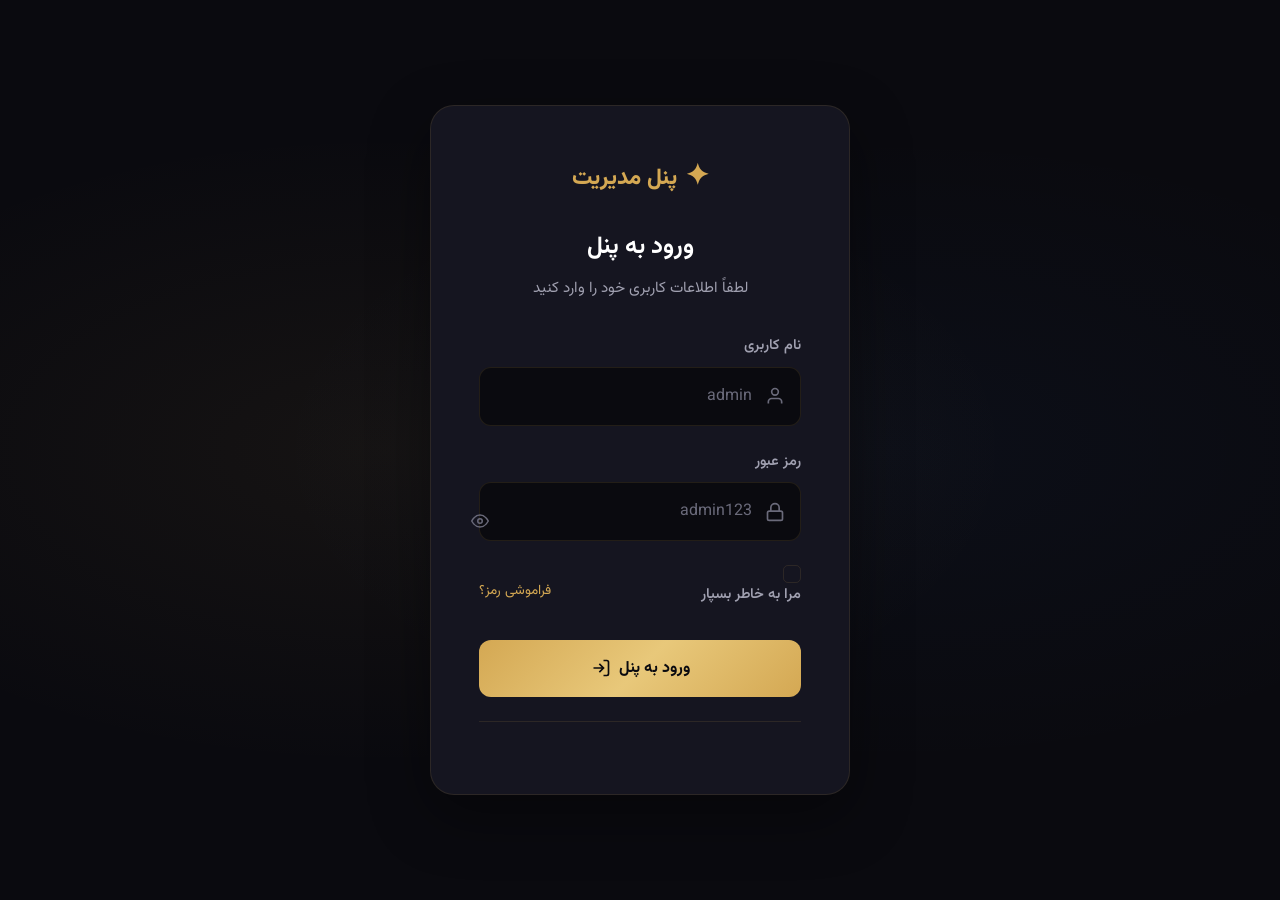
<file: admin.html>
<!DOCTYPE html>
<html lang="fa" dir="rtl">
<head>
    <meta charset="UTF-8">
    <meta name="viewport" content="width=device-width, initial-scale=1.0">
    <title>پنل مدیریت | فروشگاه خلاق</title>
    <link rel="stylesheet" href="admin.css">
    <link href="https://fonts.googleapis.com/css2?family=Vazirmatn:wght@300;400;500;600;700;800;900&display=swap" rel="stylesheet">
</head>
<body>
    <!-- Login Page -->
    <div class="login-page" id="loginPage">
        <div class="login-bg">
            <div class="login-particles" id="loginParticles"></div>
        </div>
        <div class="login-card">
            <div class="login-logo">
                <span class="logo-icon">✦</span>
                <span class="logo-text">پنل مدیریت</span>
            </div>
            <h2>ورود به پنل</h2>
            <p>لطفاً اطلاعات کاربری خود را وارد کنید</p>
            <form class="login-form" id="loginForm">
                <div class="form-group">
                    <label for="username">نام کاربری</label>
                    <div class="input-wrap">
                        <svg width="20" height="20" viewBox="0 0 24 24" fill="none" stroke="currentColor" stroke-width="2">
                            <path d="M20 21v-2a4 4 0 0 0-4-4H8a4 4 0 0 0-4 4v2"/>
                            <circle cx="12" cy="7" r="4"/>
                        </svg>
                        <input type="text" id="username" placeholder="admin" required>
                    </div>
                </div>
                <div class="form-group">
                    <label for="password">رمز عبور</label>
                    <div class="input-wrap">
                        <svg width="20" height="20" viewBox="0 0 24 24" fill="none" stroke="currentColor" stroke-width="2">
                            <rect x="3" y="11" width="18" height="11" rx="2" ry="2"/>
                            <path d="M7 11V7a5 5 0 0 1 10 0v4"/>
                        </svg>
                        <input type="password" id="password" placeholder="admin123" required>
                        <button type="button" class="toggle-password" id="togglePassword">
                            <svg width="18" height="18" viewBox="0 0 24 24" fill="none" stroke="currentColor" stroke-width="2" id="eyeIcon">
                                <path d="M1 12s4-8 11-8 11 8 11 8-4 8-11 8-11-8-11-8z"/>
                                <circle cx="12" cy="12" r="3"/>
                            </svg>
                        </button>
                    </div>
                </div>
                <div class="form-options">
                    <label class="checkbox-wrap">
                        <input type="checkbox" id="rememberMe">
                        <span class="checkmark"></span>
                        <span>مرا به خاطر بسپار</span>
                    </label>
                    <a href="#" class="forgot-link">فراموشی رمز؟</a>
                </div>
                <button type="submit" class="btn-login" id="btnLogin">
                    <span>ورود به پنل</span>
                    <svg width="20" height="20" viewBox="0 0 24 24" fill="none" stroke="currentColor" stroke-width="2">
                        <path d="M15 3h4a2 2 0 0 1 2 2v14a2 2 0 0 1-2 2h-4M10 17l5-5-5-5M13.8 12H3"/>
                    </svg>
                </button>
            </form>
            <div class="login-error" id="loginError">
                <svg width="18" height="18" viewBox="0 0 24 24" fill="none" stroke="currentColor" stroke-width="2">
                    <circle cx="12" cy="12" r="10"/>
                    <line x1="12" y1="8" x2="12" y2="12"/>
                    <line x1="12" y1="16" x2="12.01" y2="16"/>
                </svg>
                <span>نام کاربری یا رمز عبور اشتباه است!</span>
            </div>
            <div class="login-hint">
          
            </div>
        </div>
    </div>

    <!-- Dashboard -->
    <div class="dashboard" id="dashboard">
        <!-- Sidebar -->
        <aside class="sidebar" id="sidebar">
            <div class="sidebar-header">
                <a href="index.html" class="sidebar-logo">
                    <span class="logo-icon">✦</span>
                    <span class="logo-text">فروشگاه خلاق</span>
                </a>
                <button class="sidebar-toggle" id="sidebarToggle">
                    <svg width="20" height="20" viewBox="0 0 24 24" fill="none" stroke="currentColor" stroke-width="2">
                        <path d="M3 12h18M3 6h18M3 18h18"/>
                    </svg>
                </button>
            </div>
            <nav class="sidebar-nav">
                <a href="#" class="sidebar-link active" data-page="dashboard">
                    <svg width="20" height="20" viewBox="0 0 24 24" fill="none" stroke="currentColor" stroke-width="2">
                        <rect x="3" y="3" width="7" height="7"/>
                        <rect x="14" y="3" width="7" height="7"/>
                        <rect x="14" y="14" width="7" height="7"/>
                        <rect x="3" y="14" width="7" height="7"/>
                    </svg>
                    <span>داشبورد</span>
                </a>
                <a href="#" class="sidebar-link" data-page="products">
                    <svg width="20" height="20" viewBox="0 0 24 24" fill="none" stroke="currentColor" stroke-width="2">
                        <path d="M6 2L3 6v14a2 2 0 0 0 2 2h14a2 2 0 0 0 2-2V6l-3-4z"/>
                        <line x1="3" y1="6" x2="21" y2="6"/>
                        <path d="M16 10a4 4 0 0 1-8 0"/>
                    </svg>
                    <span>محصولات</span>
                    <span class="sidebar-badge" id="productCount">8</span>
                </a>
                <a href="#" class="sidebar-link" data-page="orders">
                    <svg width="20" height="20" viewBox="0 0 24 24" fill="none" stroke="currentColor" stroke-width="2">
                        <path d="M14 2H6a2 2 0 0 0-2 2v16a2 2 0 0 0 2 2h12a2 2 0 0 0 2-2V8z"/>
                        <polyline points="14 2 14 8 20 8"/>
                        <line x1="16" y1="13" x2="8" y2="13"/>
                        <line x1="16" y1="17" x2="8" y2="17"/>
                        <polyline points="10 9 9 9 8 9"/>
                    </svg>
                    <span>سفارشات</span>
                    <span class="sidebar-badge" id="orderCount">12</span>
                </a>
                <a href="#" class="sidebar-link" data-page="users">
                    <svg width="20" height="20" viewBox="0 0 24 24" fill="none" stroke="currentColor" stroke-width="2">
                        <path d="M17 21v-2a4 4 0 0 0-4-4H5a4 4 0 0 0-4 4v2"/>
                        <circle cx="9" cy="7" r="4"/>
                        <path d="M23 21v-2a4 4 0 0 0-3-3.87"/>
                        <path d="M16 3.13a4 4 0 0 1 0 7.75"/>
                    </svg>
                    <span>کاربران</span>
                </a>
                <a href="#" class="sidebar-link" data-page="analytics">
                    <svg width="20" height="20" viewBox="0 0 24 24" fill="none" stroke="currentColor" stroke-width="2">
                        <line x1="18" y1="20" x2="18" y2="10"/>
                        <line x1="12" y1="20" x2="12" y2="4"/>
                        <line x1="6" y1="20" x2="6" y2="14"/>
                    </svg>
                    <span>آمار</span>
                </a>
                <a href="#" class="sidebar-link" data-page="settings">
                    <svg width="20" height="20" viewBox="0 0 24 24" fill="none" stroke="currentColor" stroke-width="2">
                        <circle cx="12" cy="12" r="3"/>
                        <path d="M19.4 15a1.65 1.65 0 0 0 .33 1.82l.06.06a2 2 0 0 1 0 2.83 2 2 0 0 1-2.83 0l-.06-.06a1.65 1.65 0 0 0-1.82-.33 1.65 1.65 0 0 0-1 1.51V21a2 2 0 0 1-2 2 2 2 0 0 1-2-2v-.09A1.65 1.65 0 0 0 9 19.4a1.65 1.65 0 0 0-1.82.33l-.06.06a2 2 0 0 1-2.83 0 2 2 0 0 1 0-2.83l.06-.06a1.65 1.65 0 0 0 .33-1.82 1.65 1.65 0 0 0-1.51-1H3a2 2 0 0 1-2-2 2 2 0 0 1 2-2h.09A1.65 1.65 0 0 0 4.6 9a1.65 1.65 0 0 0-.33-1.82l-.06-.06a2 2 0 0 1 0-2.83 2 2 0 0 1 2.83 0l.06.06a1.65 1.65 0 0 0 1.82.33H9a1.65 1.65 0 0 0 1-1.51V3a2 2 0 0 1 2-2 2 2 0 0 1 2 2v.09a1.65 1.65 0 0 0 1 1.51 1.65 1.65 0 0 0 1.82-.33l.06-.06a2 2 0 0 1 2.83 0 2 2 0 0 1 0 2.83l-.06.06a1.65 1.65 0 0 0-.33 1.82V9a1.65 1.65 0 0 0 1.51 1H21a2 2 0 0 1 2 2 2 2 0 0 1-2 2h-.09a1.65 1.65 0 0 0-1.51 1z"/>
                    </svg>
                    <span>تنظیمات</span>
                </a>
            </nav>
            <div class="sidebar-footer">
                <div class="admin-info">
                    <div class="admin-avatar">
                        <svg width="24" height="24" viewBox="0 0 24 24" fill="none" stroke="currentColor" stroke-width="2">
                            <path d="M20 21v-2a4 4 0 0 0-4-4H8a4 4 0 0 0-4 4v2"/>
                            <circle cx="12" cy="7" r="4"/>
                        </svg>
                    </div>
                    <div class="admin-details">
                        <span class="admin-name">مدیر سیستم</span>
                        <span class="admin-role">Admin</span>
                    </div>
                </div>
                <button class="btn-logout" id="btnLogout">
                    <svg width="18" height="18" viewBox="0 0 24 24" fill="none" stroke="currentColor" stroke-width="2">
                        <path d="M9 21H5a2 2 0 0 1-2-2V5a2 2 0 0 1 2-2h4"/>
                        <polyline points="16 17 21 12 16 7"/>
                        <line x1="21" y1="12" x2="9" y2="12"/>
                    </svg>
                    <span>خروج</span>
                </button>
            </div>
        </aside>

        <!-- Main Content -->
        <main class="main-content" id="mainContent">
            <!-- Top Bar -->
            <header class="top-bar">
                <button class="menu-toggle" id="menuToggle">
                    <svg width="20" height="20" viewBox="0 0 24 24" fill="none" stroke="currentColor" stroke-width="2">
                        <path d="M3 12h18M3 6h18M3 18h18"/>
                    </svg>
                </button>
                <div class="top-bar-search">
                    <svg width="18" height="18" viewBox="0 0 24 24" fill="none" stroke="currentColor" stroke-width="2">
                        <circle cx="11" cy="11" r="8"/>
                        <path d="M21 21l-4.35-4.35"/>
                    </svg>
                    <input type="text" placeholder="جستجو..." id="globalSearch">
                </div>
                <div class="top-bar-actions">
                    <button class="top-bar-btn" id="notificationBtn">
                        <svg width="20" height="20" viewBox="0 0 24 24" fill="none" stroke="currentColor" stroke-width="2">
                            <path d="M18 8A6 6 0 0 0 6 8c0 7-3 9-3 9h18s-3-2-3-9"/>
                            <path d="M13.73 21a2 2 0 0 1-3.46 0"/>
                        </svg>
                        <span class="notification-badge">3</span>
                    </button>
                    <div class="top-bar-profile">
                        <span>مدیر</span>
                        <div class="profile-avatar">
                            <svg width="20" height="20" viewBox="0 0 24 24" fill="none" stroke="currentColor" stroke-width="2">
                                <path d="M20 21v-2a4 4 0 0 0-4-4H8a4 4 0 0 0-4 4v2"/>
                                <circle cx="12" cy="7" r="4"/>
                            </svg>
                        </div>
                    </div>
                </div>
            </header>

            <!-- Dashboard Page -->
            <div class="page-content active" id="page-dashboard">
                <div class="page-header">
                    <h1>داشبورد</h1>
                    <p>نمای کلی از وضعیت فروشگاه</p>
                </div>
                <div class="stats-grid">
                    <div class="stat-card">
                        <div class="stat-icon blue">
                            <svg width="24" height="24" viewBox="0 0 24 24" fill="none" stroke="currentColor" stroke-width="2">
                                <path d="M6 2L3 6v14a2 2 0 0 0 2 2h14a2 2 0 0 0 2-2V6l-3-4z"/>
                                <line x1="3" y1="6" x2="21" y2="6"/>
                                <path d="M16 10a4 4 0 0 1-8 0"/>
                            </svg>
                        </div>
                        <div class="stat-info">
                            <span class="stat-value" id="statProducts">8</span>
                            <span class="stat-label">محصولات</span>
                        </div>
                        <div class="stat-trend up">
                            <svg width="14" height="14" viewBox="0 0 24 24" fill="none" stroke="currentColor" stroke-width="2">
                                <polyline points="23 6 13.5 15.5 8.5 10.5 1 18"/>
                                <polyline points="17 6 23 6 23 12"/>
                            </svg>
                            <span>+12%</span>
                        </div>
                    </div>
                    <div class="stat-card">
                        <div class="stat-icon green">
                            <svg width="24" height="24" viewBox="0 0 24 24" fill="none" stroke="currentColor" stroke-width="2">
                                <path d="M14 2H6a2 2 0 0 0-2 2v16a2 2 0 0 0 2 2h12a2 2 0 0 0 2-2V8z"/>
                                <polyline points="14 2 14 8 20 8"/>
                                <line x1="16" y1="13" x2="8" y2="13"/>
                                <line x1="16" y1="17" x2="8" y2="17"/>
                                <polyline points="10 9 9 9 8 9"/>
                            </svg>
                        </div>
                        <div class="stat-info">
                            <span class="stat-value" id="statOrders">12</span>
                            <span class="stat-label">سفارشات</span>
                        </div>
                        <div class="stat-trend up">
                            <svg width="14" height="14" viewBox="0 0 24 24" fill="none" stroke="currentColor" stroke-width="2">
                                <polyline points="23 6 13.5 15.5 8.5 10.5 1 18"/>
                                <polyline points="17 6 23 6 23 12"/>
                            </svg>
                            <span>+8%</span>
                        </div>
                    </div>
                    <div class="stat-card">
                        <div class="stat-icon gold">
                            <svg width="24" height="24" viewBox="0 0 24 24" fill="none" stroke="currentColor" stroke-width="2">
                                <line x1="12" y1="1" x2="12" y2="23"/>
                                <path d="M17 5H9.5a3.5 3.5 0 0 0 0 7h5a3.5 3.5 0 0 1 0 7H6"/>
                            </svg>
                        </div>
                        <div class="stat-info">
                            <span class="stat-value" id="statRevenue">۵۶٬۵۰۰٬۰۰۰</span>
                            <span class="stat-label">درآمد (تومان)</span>
                        </div>
                        <div class="stat-trend up">
                            <svg width="14" height="14" viewBox="0 0 24 24" fill="none" stroke="currentColor" stroke-width="2">
                                <polyline points="23 6 13.5 15.5 8.5 10.5 1 18"/>
                                <polyline points="17 6 23 6 23 12"/>
                            </svg>
                            <span>+24%</span>
                        </div>
                    </div>
                    <div class="stat-card">
                        <div class="stat-icon purple">
                            <svg width="24" height="24" viewBox="0 0 24 24" fill="none" stroke="currentColor" stroke-width="2">
                                <path d="M17 21v-2a4 4 0 0 0-4-4H5a4 4 0 0 0-4 4v2"/>
                                <circle cx="9" cy="7" r="4"/>
                                <path d="M23 21v-2a4 4 0 0 0-3-3.87"/>
                                <path d="M16 3.13a4 4 0 0 1 0 7.75"/>
                            </svg>
                        </div>
                        <div class="stat-info">
                            <span class="stat-value" id="statUsers">45</span>
                            <span class="stat-label">کاربران</span>
                        </div>
                        <div class="stat-trend up">
                            <svg width="14" height="14" viewBox="0 0 24 24" fill="none" stroke="currentColor" stroke-width="2">
                                <polyline points="23 6 13.5 15.5 8.5 10.5 1 18"/>
                                <polyline points="17 6 23 6 23 12"/>
                            </svg>
                            <span>+5%</span>
                        </div>
                    </div>
                </div>
                <div class="dashboard-grid">
                    <div class="dashboard-card">
                        <div class="card-header">
                            <h3>آخرین سفارشات</h3>
                            <a href="#" class="card-link" data-page="orders">مشاهده همه</a>
                        </div>
                        <div class="orders-list" id="recentOrders">
                            <!-- Filled by JS -->
                        </div>
                    </div>
                    <div class="dashboard-card">
                        <div class="card-header">
                            <h3>محصولات پرفروش</h3>
                            <a href="#" class="card-link" data-page="products">مشاهده همه</a>
                        </div>
                        <div class="top-products" id="topProducts">
                            <!-- Filled by JS -->
                        </div>
                    </div>
                </div>
            </div>

            <!-- Products Page -->
            <div class="page-content" id="page-products">
                <div class="page-header">
                    <div class="page-header-left">
                        <h1>مدیریت محصولات</h1>
                        <p>افزودن، ویرایش و حذف محصولات</p>
                    </div>
                    <button class="btn-add" id="btnAddProduct">
                        <svg width="18" height="18" viewBox="0 0 24 24" fill="none" stroke="currentColor" stroke-width="2">
                            <line x1="12" y1="5" x2="12" y2="19"/>
                            <line x1="5" y1="12" x2="19" y2="12"/>
                        </svg>
                        <span>افزودن محصول</span>
                    </button>
                </div>
                <div class="products-toolbar">
                    <div class="search-box">
                        <svg width="18" height="18" viewBox="0 0 24 24" fill="none" stroke="currentColor" stroke-width="2">
                            <circle cx="11" cy="11" r="8"/>
                            <path d="M21 21l-4.35-4.35"/>
                        </svg>
                        <input type="text" placeholder="جستجوی محصول..." id="productSearch">
                    </div>
                    <div class="filter-group">
                        <select id="categoryFilter">
                            <option value="all">همه دسته‌ها</option>
                            <option value="design">طراحی</option>
                            <option value="development">توسعه</option>
                            <option value="branding">برندینگ</option>
                            <option value="marketing">مارکتینگ</option>
                        </select>
                        <select id="sortFilter">
                            <option value="newest">جدیدترین</option>
                            <option value="price-asc">قیمت: کم به زیاد</option>
                            <option value="price-desc">قیمت: زیاد به کم</option>
                            <option value="name">نام</option>
                        </select>
                    </div>
                </div>
                <div class="products-table-wrap">
                    <table class="products-table" id="productsTable">
                        <thead>
                            <tr>
                                <th>محصول</th>
                                <th>دسته‌بندی</th>
                                <th>قیمت</th>
                                <th>وضعیت</th>
                                <th>عملیات</th>
                            </tr>
                        </thead>
                        <tbody id="productsTableBody">
                            <!-- Filled by JS -->
                        </tbody>
                    </table>
                </div>
                <div class="pagination" id="pagination">
                    <!-- Filled by JS -->
                </div>
            </div>

            <!-- Other Pages Placeholder -->
            <div class="page-content" id="page-orders">
                <div class="page-header">
                    <h1>سفارشات</h1>
                    <p>مدیریت سفارشات مشتریان</p>
                </div>
                <div class="coming-soon">
                    <div class="coming-soon-icon">📦</div>
                    <h3>بخش سفارشات</h3>
                    <p>این بخش به زودی فعال خواهد شد.</p>
                </div>
            </div>
            <div class="page-content" id="page-users">
                <div class="page-header">
                    <h1>کاربران</h1>
                    <p>مدیریت کاربران سیستم</p>
                </div>
                <div class="coming-soon">
                    <div class="coming-soon-icon">👥</div>
                    <h3>بخش کاربران</h3>
                    <p>این بخش به زودی فعال خواهد شد.</p>
                </div>
            </div>
            <div class="page-content" id="page-analytics">
                <div class="page-header">
                    <h1>آمار و گزارشات</h1>
                    <p>تحلیل عملکرد فروشگاه</p>
                </div>
                <div class="coming-soon">
                    <div class="coming-soon-icon">📊</div>
                    <h3>بخش آمار</h3>
                    <p>این بخش به زودی فعال خواهد شد.</p>
                </div>
            </div>
            <div class="page-content" id="page-settings">
                <div class="page-header">
                    <h1>تنظیمات</h1>
                    <p>تنظیمات سیستم</p>
                </div>
                <div class="coming-soon">
                    <div class="coming-soon-icon">⚙️</div>
                    <h3>بخش تنظیمات</h3>
                    <p>این بخش به زودی فعال خواهد شد.</p>
                </div>
            </div>
        </main>
    </div>

    <!-- Add/Edit Product Modal -->
    <div class="modal-overlay" id="productModal">
        <div class="modal">
            <div class="modal-header">
                <h3 id="modalTitle">افزودن محصول جدید</h3>
                <button class="modal-close" id="modalClose">
                    <svg width="20" height="20" viewBox="0 0 24 24" fill="none" stroke="currentColor" stroke-width="2">
                        <line x1="18" y1="6" x2="6" y2="18"/>
                        <line x1="6" y1="6" x2="18" y2="18"/>
                    </svg>
                </button>
            </div>
            <form class="modal-form" id="productForm">
                <input type="hidden" id="productId">
                <div class="form-row">
                    <div class="form-group">
                        <label for="productName">نام محصول *</label>
                        <input type="text" id="productName" placeholder="نام محصول" required>
                    </div>
                    <div class="form-group">
                        <label for="productCategory">دسته‌بندی *</label>
                        <select id="productCategory" required>
                            <option value="">انتخاب کنید</option>
                            <option value="design">طراحی</option>
                            <option value="development">توسعه</option>
                            <option value="branding">برندینگ</option>
                            <option value="marketing">مارکتینگ</option>
                        </select>
                    </div>
                </div>
                <div class="form-row">
                    <div class="form-group">
                        <label for="productPrice">قیمت (تومان) *</label>
                        <input type="number" id="productPrice" placeholder="مثلاً 2500000" required>
                    </div>
                    <div class="form-group">
                        <label for="productStatus">وضعیت</label>
                        <select id="productStatus">
                            <option value="active">فعال</option>
                            <option value="inactive">غیرفعال</option>
                        </select>
                    </div>
                </div>
                <div class="form-group">
                    <label for="productDesc">توضیحات</label>
                    <textarea id="productDesc" rows="3" placeholder="توضیحات محصول..."></textarea>
                </div>
                <div class="form-group">
                    <label for="productImage">تصویر محصول</label>
                    <div class="image-upload">
                        <input type="file" id="productImage" accept="image/*">
                        <div class="upload-placeholder">
                            <svg width="40" height="40" viewBox="0 0 24 24" fill="none" stroke="currentColor" stroke-width="1.5">
                                <rect x="3" y="3" width="18" height="18" rx="2"/>
                                <circle cx="8.5" cy="8.5" r="1.5"/>
                                <path d="M21 15l-5-5L5 21"/>
                            </svg>
                            <span>تصویر را اینجا رها کنید یا کلیک کنید</span>
                        </div>
                    </div>
                </div>
                <div class="modal-actions">
                    <button type="button" class="btn-cancel" id="btnCancel">انصراف</button>
                    <button type="submit" class="btn-save" id="btnSave">
                        <svg width="18" height="18" viewBox="0 0 24 24" fill="none" stroke="currentColor" stroke-width="2">
                            <path d="M19 21H5a2 2 0 0 1-2-2V5a2 2 0 0 1 2-2h11l5 5v11a2 2 0 0 1-2 2z"/>
                            <polyline points="17 21 17 13 7 13 7 21"/>
                            <polyline points="7 3 7 8 15 8"/>
                        </svg>
                        <span>ذخیره</span>
                    </button>
                </div>
            </form>
        </div>
    </div>

    <!-- Delete Confirmation Modal -->
    <div class="modal-overlay" id="deleteModal">
        <div class="modal modal-sm">
            <div class="modal-header">
                <h3>حذف محصول</h3>
                <button class="modal-close" id="deleteModalClose">
                    <svg width="20" height="20" viewBox="0 0 24 24" fill="none" stroke="currentColor" stroke-width="2">
                        <line x1="18" y1="6" x2="6" y2="18"/>
                        <line x1="6" y1="6" x2="18" y2="18"/>
                    </svg>
                </button>
            </div>
            <div class="modal-body">
                <div class="delete-icon">🗑️</div>
                <p>آیا از حذف این محصول مطمئن هستید؟</p>
                <p class="delete-product-name" id="deleteProductName"></p>
            </div>
            <div class="modal-actions">
                <button type="button" class="btn-cancel" id="btnCancelDelete">انصراف</button>
                <button type="button" class="btn-delete" id="btnConfirmDelete">
                    <svg width="18" height="18" viewBox="0 0 24 24" fill="none" stroke="currentColor" stroke-width="2">
                        <polyline points="3 6 5 6 21 6"/>
                        <path d="M19 6v14a2 2 0 0 1-2 2H7a2 2 0 0 1-2-2V6m3 0V4a2 2 0 0 1 2-2h4a2 2 0 0 1 2 2v2"/>
                    </svg>
                    <span>حذف</span>
                </button>
            </div>
        </div>
    </div>

    <!-- Toast Notification -->
    <div class="toast-container" id="toastContainer"></div>

    <script src="admin.js"></script>
</body>
</html>
</file>
<file: admin.css>
/* ===== Admin Panel Styles ===== */
*, *::before, *::after {
    margin: 0;
    padding: 0;
    box-sizing: border-box;
}

:root {
    --gold: #d4a853;
    --gold-light: #e8c87a;
    --gold-dark: #b8923e;
    --gold-glow: rgba(212, 168, 83, 0.3);
    --dark: #0a0a0f;
    --dark-light: #12121a;
    --dark-lighter: #1a1a28;
    --dark-card: #151520;
    --dark-border: rgba(212, 168, 83, 0.12);
    --text: #ffffff;
    --text-secondary: #a0a0b0;
    --text-muted: #6a6a7a;
    --success: #22c55e;
    --danger: #ef4444;
    --warning: #f59e0b;
    --info: #3b82f6;
    --gradient-gold: linear-gradient(135deg, #d4a853 0%, #e8c87a 50%, #d4a853 100%);
    --shadow-gold: 0 0 40px rgba(212, 168, 83, 0.15);
    --shadow-card: 0 20px 60px rgba(0, 0, 0, 0.4);
    --transition: all 0.4s cubic-bezier(0.4, 0, 0.2, 1);
    --font: 'Vazirmatn', 'Tahoma', sans-serif;
}

body {
    font-family: var(--font);
    background: var(--dark);
    color: var(--text);
    line-height: 1.7;
    direction: rtl;
    overflow-x: hidden;
}

::-webkit-scrollbar { width: 8px; }
::-webkit-scrollbar-track { background: var(--dark); }
::-webkit-scrollbar-thumb { background: var(--gold); border-radius: 4px; }

/* ===== Login Page ===== */
.login-page {
    min-height: 100vh;
    display: flex;
    align-items: center;
    justify-content: center;
    position: relative;
    overflow: hidden;
    padding: 2rem;
}

.login-bg {
    position: absolute;
    inset: 0;
    background: 
        radial-gradient(ellipse at 30% 50%, rgba(212, 168, 83, 0.06) 0%, transparent 50%),
        radial-gradient(ellipse at 70% 50%, rgba(59, 130, 246, 0.04) 0%, transparent 50%),
        var(--dark);
}

.login-particles {
    position: absolute;
    inset: 0;
    overflow: hidden;
}

.login-particle {
    position: absolute;
    width: 3px;
    height: 3px;
    background: var(--gold);
    border-radius: 50%;
    opacity: 0.4;
    animation: floatParticle 20s infinite linear;
}

@keyframes floatParticle {
    0% { transform: translateY(100vh) translateX(0); opacity: 0; }
    10% { opacity: 0.4; }
    90% { opacity: 0.4; }
    100% { transform: translateY(-10vh) translateX(30px); opacity: 0; }
}

.login-card {
    background: var(--dark-card);
    border: 1px solid var(--dark-border);
    border-radius: 24px;
    padding: 3rem;
    width: 100%;
    max-width: 420px;
    position: relative;
    z-index: 2;
    box-shadow: var(--shadow-card);
    animation: fadeInUp 0.6s ease;
}

@keyframes fadeInUp {
    from { opacity: 0; transform: translateY(30px); }
    to { opacity: 1; transform: translateY(0); }
}

.login-logo {
    display: flex;
    align-items: center;
    justify-content: center;
    gap: 0.5rem;
    font-size: 1.4rem;
    font-weight: 800;
    color: var(--gold);
    margin-bottom: 1.5rem;
}

.login-logo .logo-icon {
    font-size: 1.8rem;
    animation: pulse 2s infinite;
}

.login-card h2 {
    text-align: center;
    font-size: 1.5rem;
    font-weight: 700;
    margin-bottom: 0.5rem;
}

.login-card > p {
    text-align: center;
    color: var(--text-secondary);
    font-size: 0.95rem;
    margin-bottom: 2rem;
}

.login-form .form-group {
    margin-bottom: 1.5rem;
}

.login-form label {
    display: block;
    font-size: 0.9rem;
    font-weight: 600;
    margin-bottom: 0.5rem;
    color: var(--text-secondary);
}

.input-wrap {
    position: relative;
    display: flex;
    align-items: center;
}

.input-wrap svg {
    position: absolute;
    right: 1rem;
    color: var(--text-muted);
    pointer-events: none;
    z-index: 2;
}

.input-wrap input {
    width: 100%;
    background: var(--dark);
    border: 1.5px solid var(--dark-border);
    border-radius: 12px;
    padding: 1rem 3rem 1rem 1rem;
    color: var(--text);
    font-family: inherit;
    font-size: 1rem;
    transition: var(--transition);
    outline: none;
}

.input-wrap input:focus {
    border-color: var(--gold);
    box-shadow: 0 0 0 3px rgba(212, 168, 83, 0.1);
}

.input-wrap input::placeholder {
    color: var(--text-muted);
}

.toggle-password {
    position: absolute;
    left: 1rem;
    background: none;
    border: none;
    color: var(--text-muted);
    cursor: pointer;
    padding: 0.3rem;
    transition: var(--transition);
    z-index: 2;
}

.toggle-password:hover {
    color: var(--gold);
}

.form-options {
    display: flex;
    align-items: center;
    justify-content: space-between;
    margin-bottom: 1.5rem;
    font-size: 0.85rem;
}

.checkbox-wrap {
    display: flex;
    align-items: center;
    gap: 0.5rem;
    cursor: pointer;
    color: var(--text-secondary);
}

.checkbox-wrap input {
    display: none;
}

.checkmark {
    width: 18px;
    height: 18px;
    border: 1.5px solid var(--dark-border);
    border-radius: 5px;
    display: flex;
    align-items: center;
    justify-content: center;
    transition: var(--transition);
    flex-shrink: 0;
}

.checkmark::after {
    content: '✓';
    font-size: 0.7rem;
    color: var(--dark);
    opacity: 0;
    transition: var(--transition);
}

.checkbox-wrap input:checked + .checkmark {
    background: var(--gold);
    border-color: var(--gold);
}

.checkbox-wrap input:checked + .checkmark::after {
    opacity: 1;
}

.forgot-link {
    color: var(--gold);
    text-decoration: none;
    transition: var(--transition);
}

.forgot-link:hover {
    text-decoration: underline;
}

.btn-login {
    width: 100%;
    display: flex;
    align-items: center;
    justify-content: center;
    gap: 0.5rem;
    background: var(--gradient-gold);
    color: var(--dark);
    border: none;
    padding: 1rem;
    border-radius: 12px;
    font-family: inherit;
    font-size: 1rem;
    font-weight: 700;
    cursor: pointer;
    transition: var(--transition);
}

.btn-login:hover {
    transform: translateY(-2px);
    box-shadow: var(--shadow-gold);
}

.btn-login:disabled {
    opacity: 0.7;
    cursor: not-allowed;
    transform: none;
}

.login-error {
    display: none;
    align-items: center;
    gap: 0.5rem;
    background: rgba(239, 68, 68, 0.1);
    border: 1px solid rgba(239, 68, 68, 0.3);
    color: var(--danger);
    padding: 0.8rem 1rem;
    border-radius: 10px;
    font-size: 0.9rem;
    margin-top: 1rem;
    animation: shake 0.5s ease;
}

.login-error.show {
    display: flex;
}

@keyframes shake {
    0%, 100% { transform: translateX(0); }
    25% { transform: translateX(-5px); }
    75% { transform: translateX(5px); }
}

.login-hint {
    margin-top: 1.5rem;
    padding-top: 1.5rem;
    border-top: 1px solid var(--dark-border);
    text-align: center;
}

.login-hint p {
    color: var(--text-muted);
    font-size: 0.85rem;
    margin-bottom: 0.3rem;
}

.login-hint strong {
    color: var(--gold);
    font-family: monospace;
    font-size: 0.9rem;
}

/* ===== Dashboard ===== */
.dashboard {
    display: flex;
    min-height: 100vh;
    display: none;
}

.dashboard.show {
    display: flex;
    animation: fadeIn 0.4s ease;
}

@keyframes fadeIn {
    from { opacity: 0; }
    to { opacity: 1; }
}

/* Sidebar */
.sidebar {
    width: 280px;
    background: var(--dark-card);
    border-left: 1px solid var(--dark-border);
    display: flex;
    flex-direction: column;
    position: fixed;
    right: 0;
    top: 0;
    bottom: 0;
    z-index: 100;
    transition: var(--transition);
}

.sidebar.collapsed {
    width: 80px;
}

.sidebar.collapsed .logo-text,
.sidebar.collapsed .sidebar-link span,
.sidebar.collapsed .sidebar-badge,
.sidebar.collapsed .admin-name,
.sidebar.collapsed .admin-role,
.sidebar.collapsed .btn-logout span {
    display: none;
}

.sidebar.collapsed .sidebar-link {
    justify-content: center;
    padding: 1rem;
}

.sidebar.collapsed .admin-info {
    justify-content: center;
}

.sidebar-header {
    padding: 1.5rem;
    display: flex;
    align-items: center;
    justify-content: space-between;
    border-bottom: 1px solid var(--dark-border);
}

.sidebar-logo {
    display: flex;
    align-items: center;
    gap: 0.5rem;
    font-size: 1.1rem;
    font-weight: 700;
    color: var(--gold);
    text-decoration: none;
}

.sidebar-logo .logo-icon {
    font-size: 1.5rem;
}

.sidebar-toggle {
    background: none;
    border: none;
    color: var(--text-muted);
    cursor: pointer;
    padding: 0.5rem;
    transition: var(--transition);
    display: none;
}

.sidebar-toggle:hover {
    color: var(--gold);
}

.sidebar-nav {
    flex: 1;
    padding: 1rem 0;
    overflow-y: auto;
}

.sidebar-link {
    display: flex;
    align-items: center;
    gap: 0.8rem;
    padding: 0.9rem 1.5rem;
    color: var(--text-secondary);
    text-decoration: none;
    font-size: 0.95rem;
    font-weight: 500;
    transition: var(--transition);
    position: relative;
    margin: 0 0.5rem;
    border-radius: 10px;
}

.sidebar-link::before {
    content: '';
    position: absolute;
    right: 0;
    top: 50%;
    transform: translateY(-50%);
    width: 3px;
    height: 0;
    background: var(--gold);
    border-radius: 2px;
    transition: var(--transition);
}

.sidebar-link:hover,
.sidebar-link.active {
    color: var(--gold);
    background: rgba(212, 168, 83, 0.08);
}

.sidebar-link.active::before {
    height: 60%;
}

.sidebar-badge {
    margin-right: auto;
    margin-left: 0;
    background: var(--gold);
    color: var(--dark);
    font-size: 0.7rem;
    font-weight: 700;
    padding: 0.15rem 0.5rem;
    border-radius: 20px;
    min-width: 20px;
    text-align: center;
}

.sidebar-footer {
    padding: 1rem 1.5rem;
    border-top: 1px solid var(--dark-border);
}

.admin-info {
    display: flex;
    align-items: center;
    gap: 0.8rem;
    margin-bottom: 1rem;
}

.admin-avatar {
    width: 40px;
    height: 40px;
    border-radius: 50%;
    background: rgba(212, 168, 83, 0.1);
    display: flex;
    align-items: center;
    justify-content: center;
    color: var(--gold);
    flex-shrink: 0;
}

.admin-name {
    font-size: 0.9rem;
    font-weight: 600;
    display: block;
}

.admin-role {
    font-size: 0.8rem;
    color: var(--text-muted);
}

.btn-logout {
    width: 100%;
    display: flex;
    align-items: center;
    justify-content: center;
    gap: 0.5rem;
    background: rgba(239, 68, 68, 0.1);
    border: 1px solid rgba(239, 68, 68, 0.3);
    color: var(--danger);
    padding: 0.7rem;
    border-radius: 10px;
    font-family: inherit;
    font-size: 0.9rem;
    font-weight: 600;
    cursor: pointer;
    transition: var(--transition);
}

.btn-logout:hover {
    background: var(--danger);
    color: white;
}

/* Main Content */
.main-content {
    flex: 1;
    margin-right: 280px;
    transition: var(--transition);
    min-height: 100vh;
}

.sidebar.collapsed + .main-content {
    margin-right: 80px;
}

/* Top Bar */
.top-bar {
    height: 70px;
    background: var(--dark-card);
    border-bottom: 1px solid var(--dark-border);
    display: flex;
    align-items: center;
    justify-content: space-between;
    padding: 0 2rem;
    position: sticky;
    top: 0;
    z-index: 50;
}

.menu-toggle {
    display: none;
    background: none;
    border: none;
    color: var(--text-muted);
    cursor: pointer;
    padding: 0.5rem;
    transition: var(--transition);
}

.menu-toggle:hover {
    color: var(--gold);
}

.top-bar-search {
    position: relative;
    width: 300px;
}

.top-bar-search svg {
    position: absolute;
    right: 1rem;
    top: 50%;
    transform: translateY(-50%);
    color: var(--text-muted);
    pointer-events: none;
}

.top-bar-search input {
    width: 100%;
    background: var(--dark);
    border: 1px solid var(--dark-border);
    border-radius: 10px;
    padding: 0.7rem 2.5rem 0.7rem 1rem;
    color: var(--text);
    font-family: inherit;
    font-size: 0.9rem;
    outline: none;
    transition: var(--transition);
}

.top-bar-search input:focus {
    border-color: var(--gold);
}

.top-bar-search input::placeholder {
    color: var(--text-muted);
}

.top-bar-actions {
    display: flex;
    align-items: center;
    gap: 1rem;
}

.top-bar-btn {
    position: relative;
    width: 40px;
    height: 40px;
    border-radius: 10px;
    background: var(--dark);
    border: 1px solid var(--dark-border);
    color: var(--text-secondary);
    display: flex;
    align-items: center;
    justify-content: center;
    cursor: pointer;
    transition: var(--transition);
}

.top-bar-btn:hover {
    color: var(--gold);
    border-color: var(--gold);
}

.notification-badge {
    position: absolute;
    top: -3px;
    left: -3px;
    width: 18px;
    height: 18px;
    background: var(--danger);
    color: white;
    font-size: 0.65rem;
    font-weight: 700;
    border-radius: 50%;
    display: flex;
    align-items: center;
    justify-content: center;
}

.top-bar-profile {
    display: flex;
    align-items: center;
    gap: 0.8rem;
    padding: 0.4rem 0.8rem;
    background: var(--dark);
    border: 1px solid var(--dark-border);
    border-radius: 10px;
    cursor: pointer;
    transition: var(--transition);
}

.top-bar-profile:hover {
    border-color: var(--gold);
}

.top-bar-profile span {
    font-size: 0.9rem;
    font-weight: 600;
}

.profile-avatar {
    width: 32px;
    height: 32px;
    border-radius: 50%;
    background: rgba(212, 168, 83, 0.1);
    display: flex;
    align-items: center;
    justify-content: center;
    color: var(--gold);
}

/* Page Content */
.page-content {
    display: none;
    padding: 2rem;
    animation: fadeIn 0.3s ease;
}

.page-content.active {
    display: block;
}

.page-header {
    display: flex;
    align-items: center;
    justify-content: space-between;
    margin-bottom: 2rem;
    flex-wrap: wrap;
    gap: 1rem;
}

.page-header-left h1 {
    font-size: 1.8rem;
    font-weight: 800;
    margin-bottom: 0.3rem;
}

.page-header-left p {
    color: var(--text-secondary);
    font-size: 0.95rem;
}

/* Stats Grid */
.stats-grid {
    display: grid;
    grid-template-columns: repeat(4, 1fr);
    gap: 1.5rem;
    margin-bottom: 2rem;
}

.stat-card {
    background: var(--dark-card);
    border: 1px solid var(--dark-border);
    border-radius: 16px;
    padding: 1.5rem;
    display: flex;
    align-items: center;
    gap: 1rem;
    transition: var(--transition);
}

.stat-card:hover {
    transform: translateY(-3px);
    border-color: rgba(212, 168, 83, 0.2);
    box-shadow: var(--shadow-card);
}

.stat-icon {
    width: 50px;
    height: 50px;
    border-radius: 12px;
    display: flex;
    align-items: center;
    justify-content: center;
    flex-shrink: 0;
}

.stat-icon.blue { background: rgba(59, 130, 246, 0.1); color: var(--info); }
.stat-icon.green { background: rgba(34, 197, 94, 0.1); color: var(--success); }
.stat-icon.gold { background: rgba(212, 168, 83, 0.1); color: var(--gold); }
.stat-icon.purple { background: rgba(168, 85, 247, 0.1); color: #a855f7; }

.stat-info {
    flex: 1;
}

.stat-value {
    display: block;
    font-size: 1.5rem;
    font-weight: 800;
    color: var(--text);
    margin-bottom: 0.2rem;
}

.stat-label {
    font-size: 0.85rem;
    color: var(--text-secondary);
}

.stat-trend {
    display: flex;
    align-items: center;
    gap: 0.3rem;
    font-size: 0.85rem;
    font-weight: 600;
}

.stat-trend.up { color: var(--success); }
.stat-trend.down { color: var(--danger); }

/* Dashboard Grid */
.dashboard-grid {
    display: grid;
    grid-template-columns: 1fr 1fr;
    gap: 1.5rem;
}

.dashboard-card {
    background: var(--dark-card);
    border: 1px solid var(--dark-border);
    border-radius: 16px;
    overflow: hidden;
}

.card-header {
    display: flex;
    align-items: center;
    justify-content: space-between;
    padding: 1.2rem 1.5rem;
    border-bottom: 1px solid var(--dark-border);
}

.card-header h3 {
    font-size: 1.1rem;
    font-weight: 700;
}

.card-link {
    color: var(--gold);
    text-decoration: none;
    font-size: 0.85rem;
    font-weight: 600;
    transition: var(--transition);
}

.card-link:hover {
    text-decoration: underline;
}

.orders-list,
.top-products {
    padding: 0.5rem 0;
}

.order-item,
.top-product-item {
    display: flex;
    align-items: center;
    gap: 1rem;
    padding: 1rem 1.5rem;
    transition: var(--transition);
    border-bottom: 1px solid var(--dark-border);
}

.order-item:last-child,
.top-product-item:last-child {
    border-bottom: none;
}

.order-item:hover,
.top-product-item:hover {
    background: rgba(212, 168, 83, 0.03);
}

.order-id {
    font-size: 0.85rem;
    color: var(--text-muted);
    font-family: monospace;
}

.order-customer {
    flex: 1;
    font-size: 0.9rem;
    font-weight: 600;
}

.order-amount {
    font-weight: 700;
    color: var(--gold);
}

.order-status {
    padding: 0.2rem 0.6rem;
    border-radius: 20px;
    font-size: 0.75rem;
    font-weight: 600;
}

.order-status.completed {
    background: rgba(34, 197, 94, 0.1);
    color: var(--success);
}

.order-status.pending {
    background: rgba(245, 158, 11, 0.1);
    color: var(--warning);
}

.top-product-item img {
    width: 40px;
    height: 40px;
    border-radius: 8px;
    object-fit: cover;
}

.top-product-info {
    flex: 1;
}

.top-product-info h4 {
    font-size: 0.9rem;
    font-weight: 600;
    margin-bottom: 0.2rem;
}

.top-product-info span {
    font-size: 0.8rem;
    color: var(--text-muted);
}

.top-product-sales {
    font-weight: 700;
    color: var(--gold);
    font-size: 0.9rem;
}

/* Products Page */
.products-toolbar {
    display: flex;
    align-items: center;
    justify-content: space-between;
    gap: 1rem;
    margin-bottom: 1.5rem;
    flex-wrap: wrap;
}

.search-box {
    position: relative;
    width: 300px;
}

.search-box svg {
    position: absolute;
    right: 1rem;
    top: 50%;
    transform: translateY(-50%);
    color: var(--text-muted);
    pointer-events: none;
}

.search-box input {
    width: 100%;
    background: var(--dark);
    border: 1px solid var(--dark-border);
    border-radius: 10px;
    padding: 0.7rem 2.5rem 0.7rem 1rem;
    color: var(--text);
    font-family: inherit;
    font-size: 0.9rem;
    outline: none;
    transition: var(--transition);
}

.search-box input:focus {
    border-color: var(--gold);
}

.filter-group {
    display: flex;
    gap: 0.5rem;
}

.filter-group select {
    background: var(--dark);
    border: 1px solid var(--dark-border);
    border-radius: 10px;
    padding: 0.7rem 1rem;
    color: var(--text);
    font-family: inherit;
    font-size: 0.9rem;
    outline: none;
    cursor: pointer;
    transition: var(--transition);
}

.filter-group select:focus {
    border-color: var(--gold);
}

.btn-add {
    display: flex;
    align-items: center;
    gap: 0.5rem;
    background: var(--gradient-gold);
    color: var(--dark);
    border: none;
    padding: 0.7rem 1.2rem;
    border-radius: 10px;
    font-family: inherit;
    font-size: 0.9rem;
    font-weight: 700;
    cursor: pointer;
    transition: var(--transition);
}

.btn-add:hover {
    transform: translateY(-2px);
    box-shadow: var(--shadow-gold);
}

/* Products Table */
.products-table-wrap {
    background: var(--dark-card);
    border: 1px solid var(--dark-border);
    border-radius: 16px;
    overflow: hidden;
    margin-bottom: 1.5rem;
}

.products-table {
    width: 100%;
    border-collapse: collapse;
}

.products-table th {
    background: var(--dark);
    padding: 1rem 1.5rem;
    text-align: right;
    font-size: 0.85rem;
    font-weight: 600;
    color: var(--text-secondary);
    border-bottom: 1px solid var(--dark-border);
    white-space: nowrap;
}

.products-table td {
    padding: 1rem 1.5rem;
    border-bottom: 1px solid var(--dark-border);
    font-size: 0.9rem;
    vertical-align: middle;
}

.products-table tbody tr {
    transition: var(--transition);
}

.products-table tbody tr:hover {
    background: rgba(212, 168, 83, 0.03);
}

.products-table tbody tr:last-child td {
    border-bottom: none;
}

.product-cell {
    display: flex;
    align-items: center;
    gap: 1rem;
}

.product-cell img {
    width: 50px;
    height: 50px;
    border-radius: 10px;
    object-fit: cover;
    border: 1px solid var(--dark-border);
}

.product-cell-info h4 {
    font-size: 0.95rem;
    font-weight: 600;
    margin-bottom: 0.2rem;
}

.product-cell-info span {
    font-size: 0.8rem;
    color: var(--text-muted);
}

.category-badge {
    display: inline-block;
    padding: 0.2rem 0.6rem;
    border-radius: 20px;
    font-size: 0.75rem;
    font-weight: 600;
}

.category-badge.design { background: rgba(59, 130, 246, 0.1); color: var(--info); }
.category-badge.development { background: rgba(34, 197, 94, 0.1); color: var(--success); }
.category-badge.branding { background: rgba(212, 168, 83, 0.1); color: var(--gold); }
.category-badge.marketing { background: rgba(168, 85, 247, 0.1); color: #a855f7; }

.price-cell {
    font-weight: 700;
    color: var(--gold);
    font-family: monospace;
    font-size: 0.95rem;
}

.status-badge {
    display: inline-flex;
    align-items: center;
    gap: 0.3rem;
    padding: 0.3rem 0.7rem;
    border-radius: 20px;
    font-size: 0.8rem;
    font-weight: 600;
}

.status-badge::before {
    content: '';
    width: 6px;
    height: 6px;
    border-radius: 50%;
}

.status-badge.active {
    background: rgba(34, 197, 94, 0.1);
    color: var(--success);
}

.status-badge.active::before { background: var(--success); }

.status-badge.inactive {
    background: rgba(239, 68, 68, 0.1);
    color: var(--danger);
}

.status-badge.inactive::before { background: var(--danger); }

.actions-cell {
    display: flex;
    gap: 0.5rem;
}

.btn-action {
    width: 36px;
    height: 36px;
    border-radius: 8px;
    border: 1px solid var(--dark-border);
    background: var(--dark);
    color: var(--text-secondary);
    display: flex;
    align-items: center;
    justify-content: center;
    cursor: pointer;
    transition: var(--transition);
}

.btn-action:hover {
    border-color: var(--gold);
    color: var(--gold);
}

.btn-action.delete:hover {
    border-color: var(--danger);
    color: var(--danger);
}

/* Pagination */
.pagination {
    display: flex;
    align-items: center;
    justify-content: center;
    gap: 0.5rem;
}

.page-btn {
    min-width: 36px;
    height: 36px;
    border-radius: 8px;
    border: 1px solid var(--dark-border);
    background: var(--dark-card);
    color: var(--text-secondary);
    font-family: inherit;
    font-size: 0.85rem;
    font-weight: 600;
    cursor: pointer;
    transition: var(--transition);
    display: flex;
    align-items: center;
    justify-content: center;
}

.page-btn:hover {
    border-color: var(--gold);
    color: var(--gold);
}

.page-btn.active {
    background: var(--gold);
    color: var(--dark);
    border-color: var(--gold);
}

.page-btn:disabled {
    opacity: 0.5;
    cursor: not-allowed;
}

/* Modal */
.modal-overlay {
    display: none;
    position: fixed;
    inset: 0;
    background: rgba(0, 0, 0, 0.7);
    z-index: 1000;
    align-items: center;
    justify-content: center;
    padding: 2rem;
    backdrop-filter: blur(5px);
}

.modal-overlay.show {
    display: flex;
    animation: fadeIn 0.3s ease;
}

.modal {
    background: var(--dark-card);
    border: 1px solid var(--dark-border);
    border-radius: 20px;
    width: 100%;
    max-width: 600px;
    max-height: 90vh;
    overflow-y: auto;
    animation: slideUp 0.3s ease;
}

.modal-sm {
    max-width: 400px;
}

@keyframes slideUp {
    from { opacity: 0; transform: translateY(30px); }
    to { opacity: 1; transform: translateY(0); }
}

.modal-header {
    display: flex;
    align-items: center;
    justify-content: space-between;
    padding: 1.5rem;
    border-bottom: 1px solid var(--dark-border);
}

.modal-header h3 {
    font-size: 1.2rem;
    font-weight: 700;
}

.modal-close {
    background: none;
    border: none;
    color: var(--text-muted);
    cursor: pointer;
    padding: 0.3rem;
    transition: var(--transition);
}

.modal-close:hover {
    color: var(--danger);
}

.modal-form {
    padding: 1.5rem;
}

.modal-form .form-row {
    display: grid;
    grid-template-columns: 1fr 1fr;
    gap: 1rem;
    margin-bottom: 1rem;
}

.modal-form .form-group {
    margin-bottom: 1rem;
}

.modal-form label {
    display: block;
    font-size: 0.9rem;
    font-weight: 600;
    margin-bottom: 0.5rem;
    color: var(--text-secondary);
}

.modal-form input,
.modal-form select,
.modal-form textarea {
    width: 100%;
    background: var(--dark);
    border: 1.5px solid var(--dark-border);
    border-radius: 10px;
    padding: 0.8rem 1rem;
    color: var(--text);
    font-family: inherit;
    font-size: 0.95rem;
    transition: var(--transition);
    outline: none;
}

.modal-form input:focus,
.modal-form select:focus,
.modal-form textarea:focus {
    border-color: var(--gold);
    box-shadow: 0 0 0 3px rgba(212, 168, 83, 0.1);
}

.modal-form input::placeholder,
.modal-form textarea::placeholder {
    color: var(--text-muted);
}

.modal-form textarea {
    resize: vertical;
    min-height: 80px;
}

.image-upload {
    position: relative;
    border: 2px dashed var(--dark-border);
    border-radius: 12px;
    padding: 2rem;
    text-align: center;
    transition: var(--transition);
    cursor: pointer;
}

.image-upload:hover {
    border-color: var(--gold);
    background: rgba(212, 168, 83, 0.03);
}

.image-upload input {
    position: absolute;
    inset: 0;
    opacity: 0;
    cursor: pointer;
    z-index: 2;
}

.upload-placeholder {
    display: flex;
    flex-direction: column;
    align-items: center;
    gap: 0.8rem;
    color: var(--text-muted);
}

.upload-placeholder svg {
    color: var(--gold);
}

.upload-placeholder span {
    font-size: 0.9rem;
}

.modal-actions {
    display: flex;
    gap: 0.8rem;
    justify-content: flex-end;
    padding: 1rem 1.5rem;
    border-top: 1px solid var(--dark-border);
}

.btn-cancel {
    background: var(--dark);
    border: 1px solid var(--dark-border);
    color: var(--text-secondary);
    padding: 0.7rem 1.5rem;
    border-radius: 10px;
    font-family: inherit;
    font-size: 0.9rem;
    font-weight: 600;
    cursor: pointer;
    transition: var(--transition);
}

.btn-cancel:hover {
    border-color: var(--text-muted);
    color: var(--text);
}

.btn-save {
    display: flex;
    align-items: center;
    gap: 0.5rem;
    background: var(--gradient-gold);
    color: var(--dark);
    border: none;
    padding: 0.7rem 1.5rem;
    border-radius: 10px;
    font-family: inherit;
    font-size: 0.9rem;
    font-weight: 700;
    cursor: pointer;
    transition: var(--transition);
}

.btn-save:hover {
    transform: translateY(-2px);
    box-shadow: var(--shadow-gold);
}

.btn-delete {
    display: flex;
    align-items: center;
    gap: 0.5rem;
    background: var(--danger);
    color: white;
    border: none;
    padding: 0.7rem 1.5rem;
    border-radius: 10px;
    font-family: inherit;
    font-size: 0.9rem;
    font-weight: 700;
    cursor: pointer;
    transition: var(--transition);
}

.btn-delete:hover {
    background: #dc2626;
    transform: translateY(-2px);
}

.modal-body {
    padding: 2rem 1.5rem;
    text-align: center;
}

.delete-icon {
    font-size: 3rem;
    margin-bottom: 1rem;
}

.modal-body p {
    color: var(--text-secondary);
    margin-bottom: 0.5rem;
}

.delete-product-name {
    font-weight: 700;
    color: var(--danger);
    font-size: 1.1rem;
}

/* Coming Soon */
.coming-soon {
    text-align: center;
    padding: 4rem 2rem;
    background: var(--dark-card);
    border: 1px solid var(--dark-border);
    border-radius: 16px;
}

.coming-soon-icon {
    font-size: 3rem;
    margin-bottom: 1rem;
}

.coming-soon h3 {
    font-size: 1.3rem;
    font-weight: 700;
    margin-bottom: 0.5rem;
}

.coming-soon p {
    color: var(--text-secondary);
}

/* Toast */
.toast-container {
    position: fixed;
    top: 2rem;
    left: 2rem;
    z-index: 10000;
    display: flex;
    flex-direction: column;
    gap: 0.8rem;
}

.toast {
    background: var(--dark-card);
    border: 1px solid var(--dark-border);
    border-radius: 12px;
    padding: 1rem 1.5rem;
    display: flex;
    align-items: center;
    gap: 0.8rem;
    box-shadow: var(--shadow-card);
    animation: toastIn 0.4s ease, toastOut 0.4s ease 3s forwards;
    min-width: 280px;
}

.toast.success { border-color: rgba(34, 197, 94, 0.3); }
.toast.error { border-color: rgba(239, 68, 68, 0.3); }
.toast.warning { border-color: rgba(245, 158, 11, 0.3); }

.toast-icon {
    width: 32px;
    height: 32px;
    border-radius: 50%;
    display: flex;
    align-items: center;
    justify-content: center;
    font-size: 1rem;
    flex-shrink: 0;
}

.toast.success .toast-icon { background: rgba(34, 197, 94, 0.1); color: var(--success); }
.toast.error .toast-icon { background: rgba(239, 68, 68, 0.1); color: var(--danger); }
.toast.warning .toast-icon { background: rgba(245, 158, 11, 0.1); color: var(--warning); }

.toast-content h4 {
    font-size: 0.95rem;
    margin-bottom: 0.2rem;
}

.toast-content p {
    font-size: 0.85rem;
    color: var(--text-secondary);
}

@keyframes toastIn {
    from { opacity: 0; transform: translateX(-30px); }
    to { opacity: 1; transform: translateX(0); }
}

@keyframes toastOut {
    from { opacity: 1; transform: translateX(0); }
    to { opacity: 0; transform: translateX(-30px); }
}

/* Responsive */
@media (max-width: 1024px) {
    .stats-grid { grid-template-columns: repeat(2, 1fr); }
    .dashboard-grid { grid-template-columns: 1fr; }
    .sidebar { width: 240px; }
    .main-content { margin-right: 240px; }
}

@media (max-width: 768px) {
    .sidebar {
        transform: translateX(100%);
        width: 280px;
    }
    .sidebar.show {
        transform: translateX(0);
    }
    .main-content {
        margin-right: 0;
    }
    .sidebar-toggle,
    .menu-toggle {
        display: block;
    }
    .stats-grid { grid-template-columns: 1fr; }
    .products-toolbar { flex-direction: column; align-items: stretch; }
    .search-box { width: 100%; }
    .modal-form .form-row { grid-template-columns: 1fr; }
    .page-header { flex-direction: column; align-items: flex-start; }
    .top-bar-search { display: none; }
    .login-card { padding: 2rem; }
}

@media (max-width: 480px) {
    .page-content { padding: 1rem; }
    .top-bar { padding: 0 1rem; }
    .products-table-wrap { overflow-x: auto; }
    .products-table { min-width: 600px; }
}
</file>
